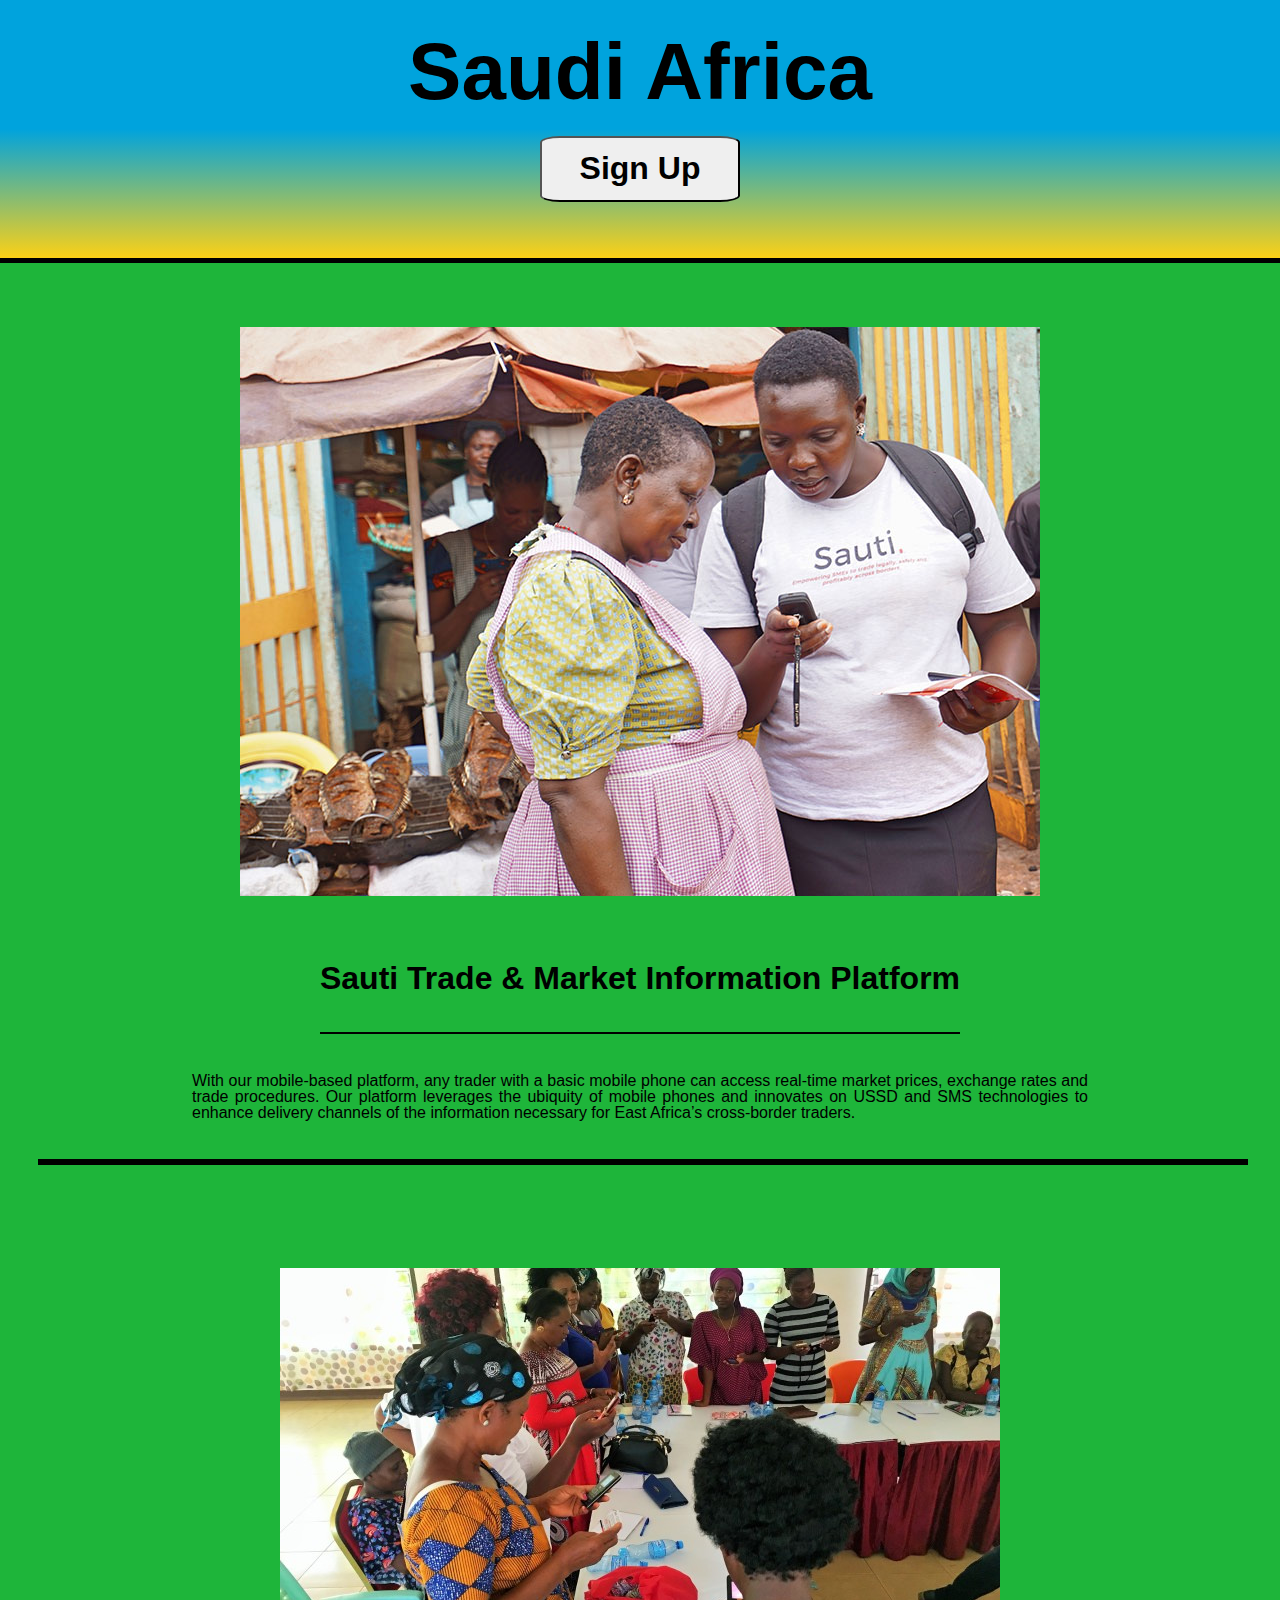
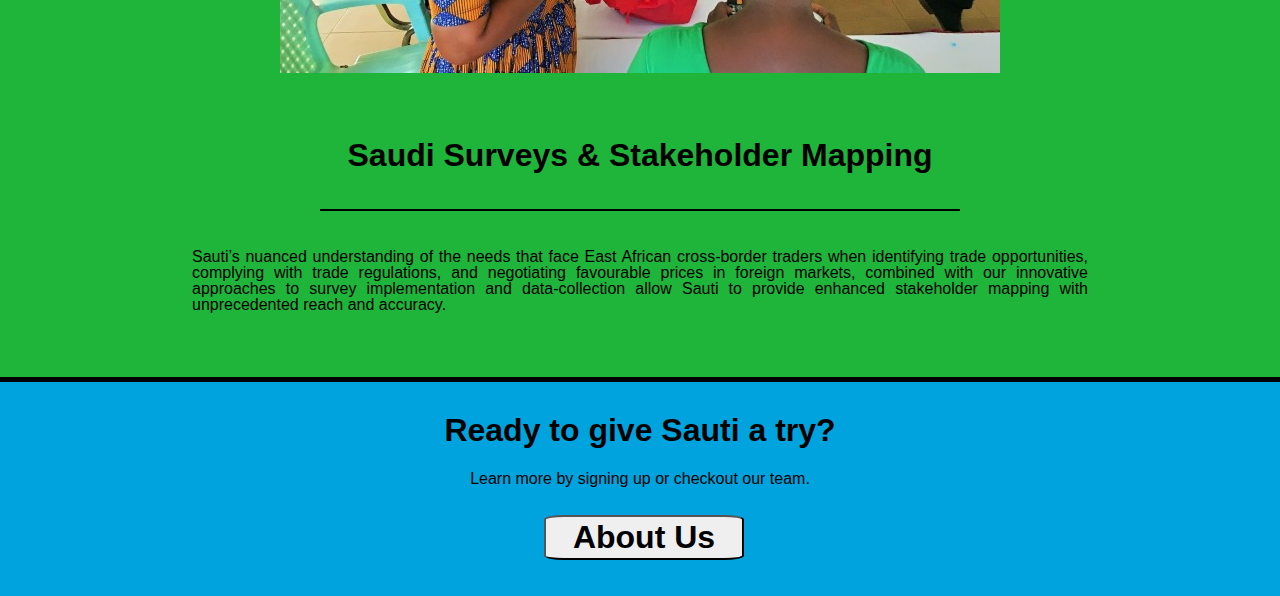
<file: web pages copy/index/index.html>
<!DOCTYPE html>
<html lang="en">
<head> 
    
    <meta charset="UTF-8">
    <meta name="viewport" content="width=device-width, initial-scale=1.0">
    <title>Saudi Africa</title>

    <link href="../../web pages copy/index/index.css" rel="stylesheet" type="text/CSS">
</head>

<header class="header">
    <h1>Saudi Africa</h1>

    <button><a href="#">Sign Up</a></button>

</header>
<body>
<main>
    <section class="sectionOne">
        <div class="image">
            <img src="../../assets copy/index.assets/tradeONPhones.2.jpg" alt="working with Saudi site on cellphone in market">
        </div>
        <h2>Sauti Trade & Market Information Platform</h2>
        <hr>
        <p class="info">With our mobile-based platform, any trader with a basic mobile phone can access real-time market prices, exchange rates and trade procedures. Our platform leverages the ubiquity of mobile phones and innovates on USSD and SMS technologies to enhance delivery channels of the information necessary for East Africa’s cross-border traders.</p>

    </section>
    <hr id="border">
    <section class="sectionTwo">
        <div class="image">
            <img src="../../assets copy/index.assets/Tanzania.jpg" alt="Tanzanian women using Saudi site on cellphones">
        </div>
        <h2>Saudi Surveys & Stakeholder Mapping</h2>
        <hr>
        <p class="info">Sauti’s nuanced understanding of the needs that face East African cross-border traders when identifying trade opportunities, complying with trade regulations, and negotiating favourable prices in foreign markets, combined with our innovative approaches to survey implementation and data-collection allow Sauti to provide enhanced stakeholder mapping with unprecedented reach and accuracy.</p>

    </section>
</main>
</body>
<footer>
    <h3>Ready to give Sauti a try?</h3>
    <p class="footerP">Learn more by signing up or checkout our team.</p>
    <div class="footerButton">
        <button><a href="../../web pages copy/about/about.html">About Us</a></button>
    </div>
</footer>
</file>
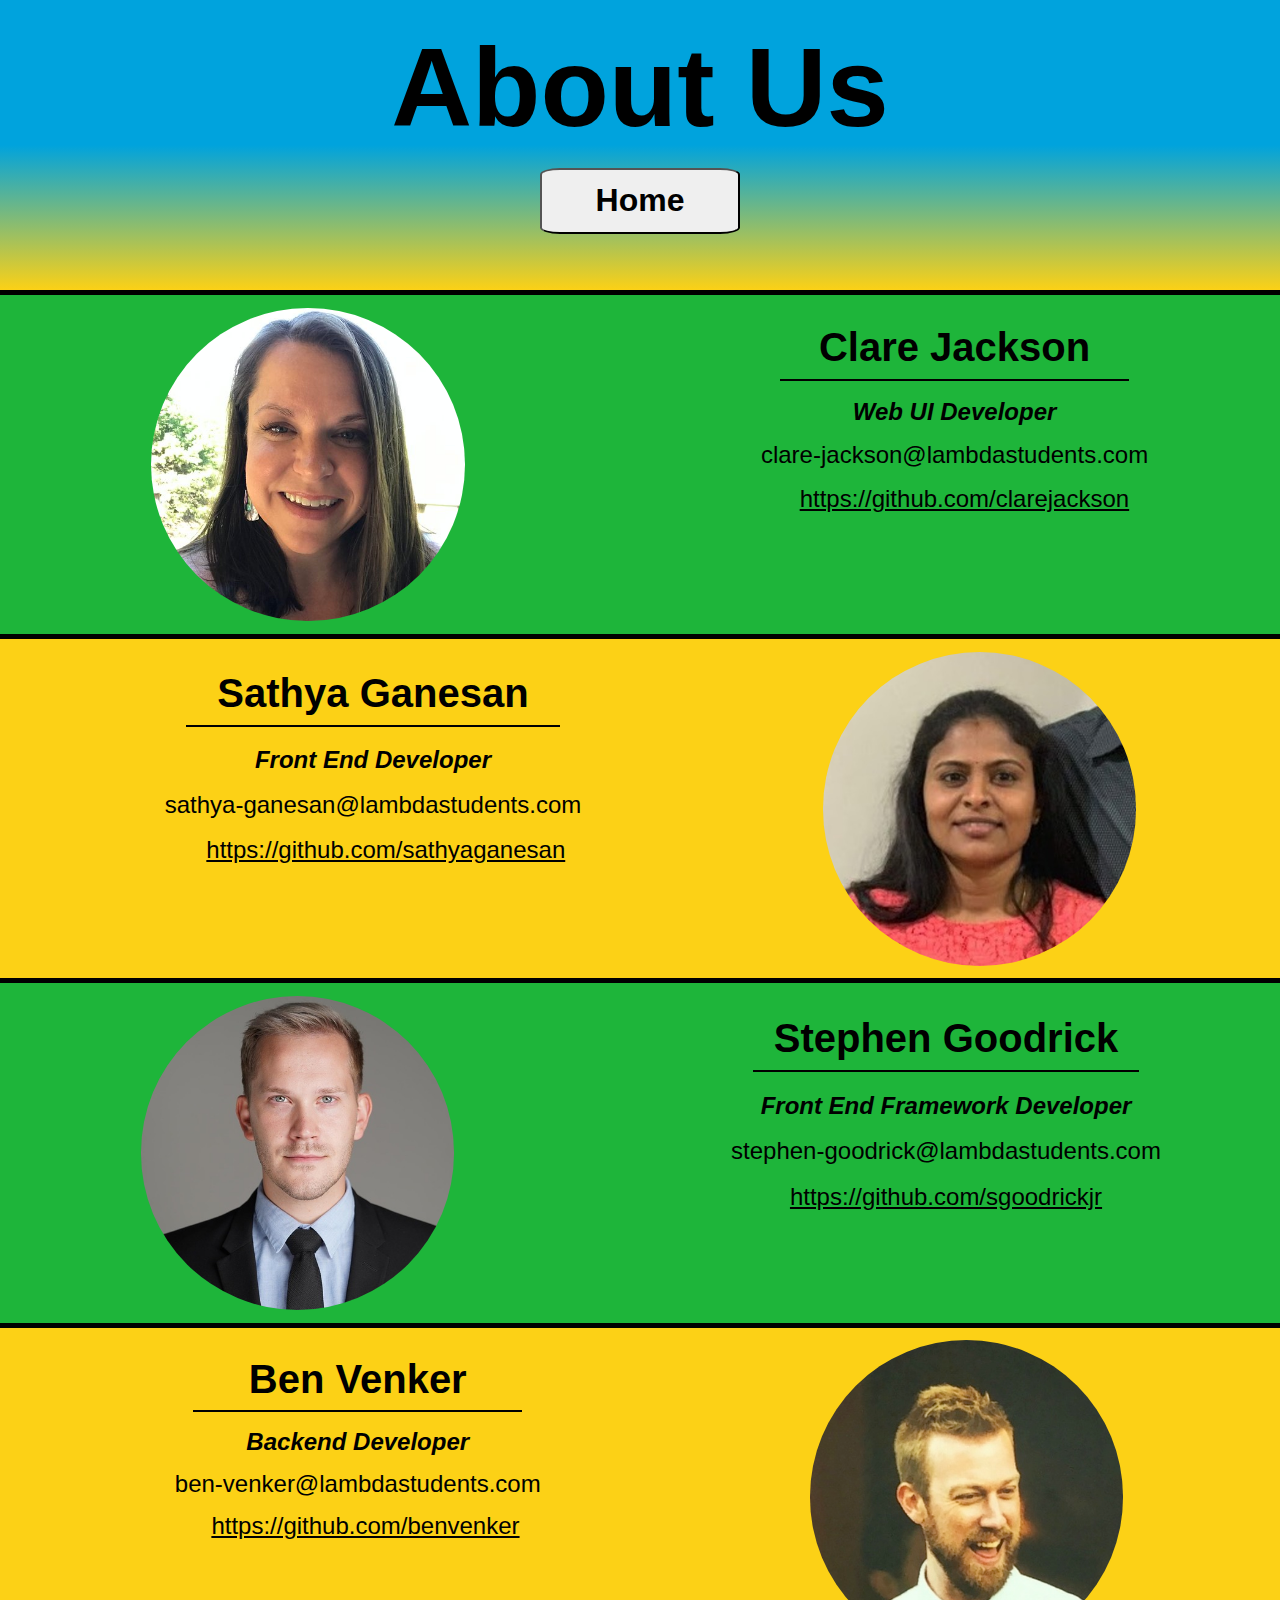
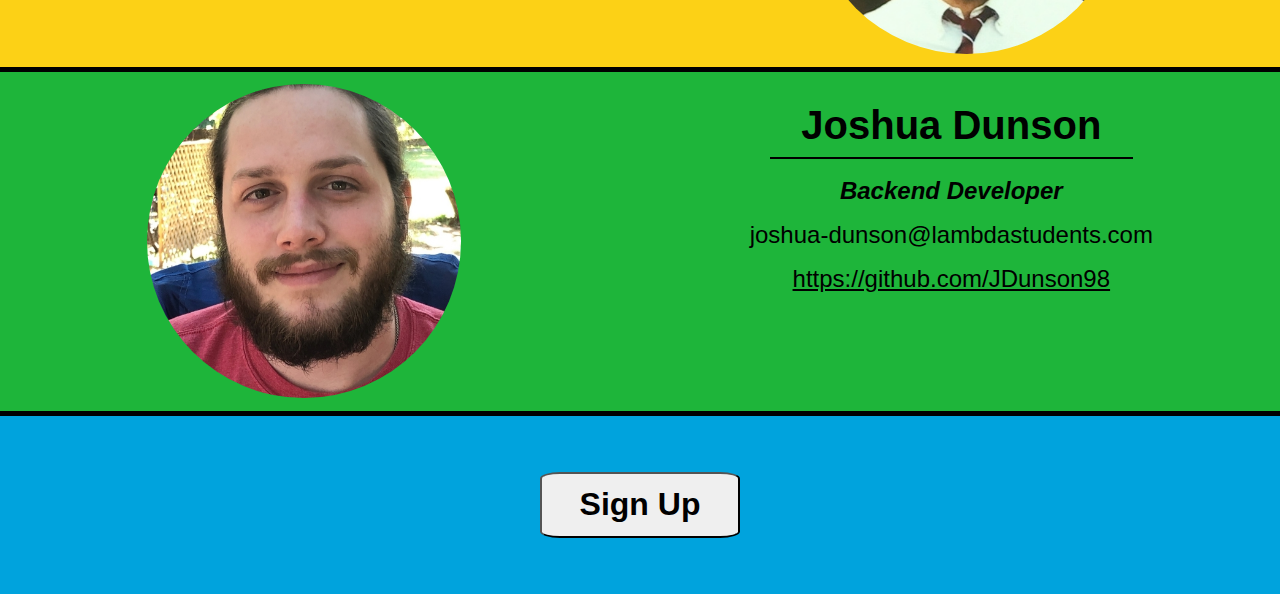
<file: about.html>
<!DOCTYPE html>
<html lang="en">
<head> 
    
    <meta charset="UTF-8">
    <meta name="viewport" content="width=device-width, initial-scale=1.0">
    <title>African Marketplace</title>

    <link href="/about.css" rel="stylesheet" type="text/CSS">
</head>

<header class="header">

    <h1>About Us</h1>

    <button><a href="/index.html">Home</a></button>

</header>

<main class="aboutSec">
    <section id="secOne">
        
        <img class="image" src="/Clare-Jackson.jpeg" alt="photo of Clare Jackson"/>

        <div class="info">
            <h2>Clare Jackson</h2>
            <hr> <!--heading divider-->
            <p class="duties">Web UI Developer</p>
            <p>clare-jackson@lambdastudents.com</p>
            <nav><a href="https://github.com/clarejackson">https://github.com/clarejackson</a></nav>
        </div>
        
    </section> 

    <section id="secTwo">

        <img class="image" src="/Sathya-Ganesan.jpeg" alt="photo of Sathya Ganesan"/>

        <div class="info">
            <h2>Sathya Ganesan</h2>
            <hr> <!--heading divider-->
            <p class="duties">Front End Developer</p>
            <p>sathya-ganesan@lambdastudents.com</p>
            <nav><a href="https://github.com/sathyaganesan">https://github.com/sathyaganesan</a></nav>
        </div>    
    </section> 

    <section id="secThree">

        <img class="image" src="/Stephen-Goodrick.jpeg" alt="photo of Stephen Goodrick"/>

        <div class="info">
            <h2>Stephen Goodrick</h2>
            <hr> <!--heading divider-->
            <p class="duties">Front End Framework Developer</p>
            <p>stephen-goodrick@lambdastudents.com</p>
            <nav><a href="https://github.com/sgoodrickjr">https://github.com/sgoodrickjr</a></nav>
        </div>
    </section> 

    <section id="secFour">

        <img class="image" src="/Ben-Venker.jpeg" alt="photo of Ben Venker"/>

        <div class="info">
            <h2>Ben Venker</h2>
            <hr> <!--heading divider-->
            <p class="duties">Backend Developer</p>
            <p>ben-venker@lambdastudents.com</p>
            <nav><a href="https://github.com/benvenker">https://github.com/benvenker</a></nav>
        </div>
    </section> 

    <section id="secFive">

        <img class="image" src="/Joshua-Dunson.jpeg" alt="photo of Joshua Dunson"/>

        <div class="info">
            <h2>Joshua Dunson</h2>
            <hr> <!--heading divider-->
            <p class="duties">Backend Developer</p>
            <p>joshua-dunson@lambdastudents.com</p>
            <nav><a href="https://github.com/JDunson98">https://github.com/JDunson98</a></nav> 
        </div>
    </section> 
</main>

<footer>

    <button id="footerButton"><a href="#">Sign Up</a></button>

</footer>
</file>
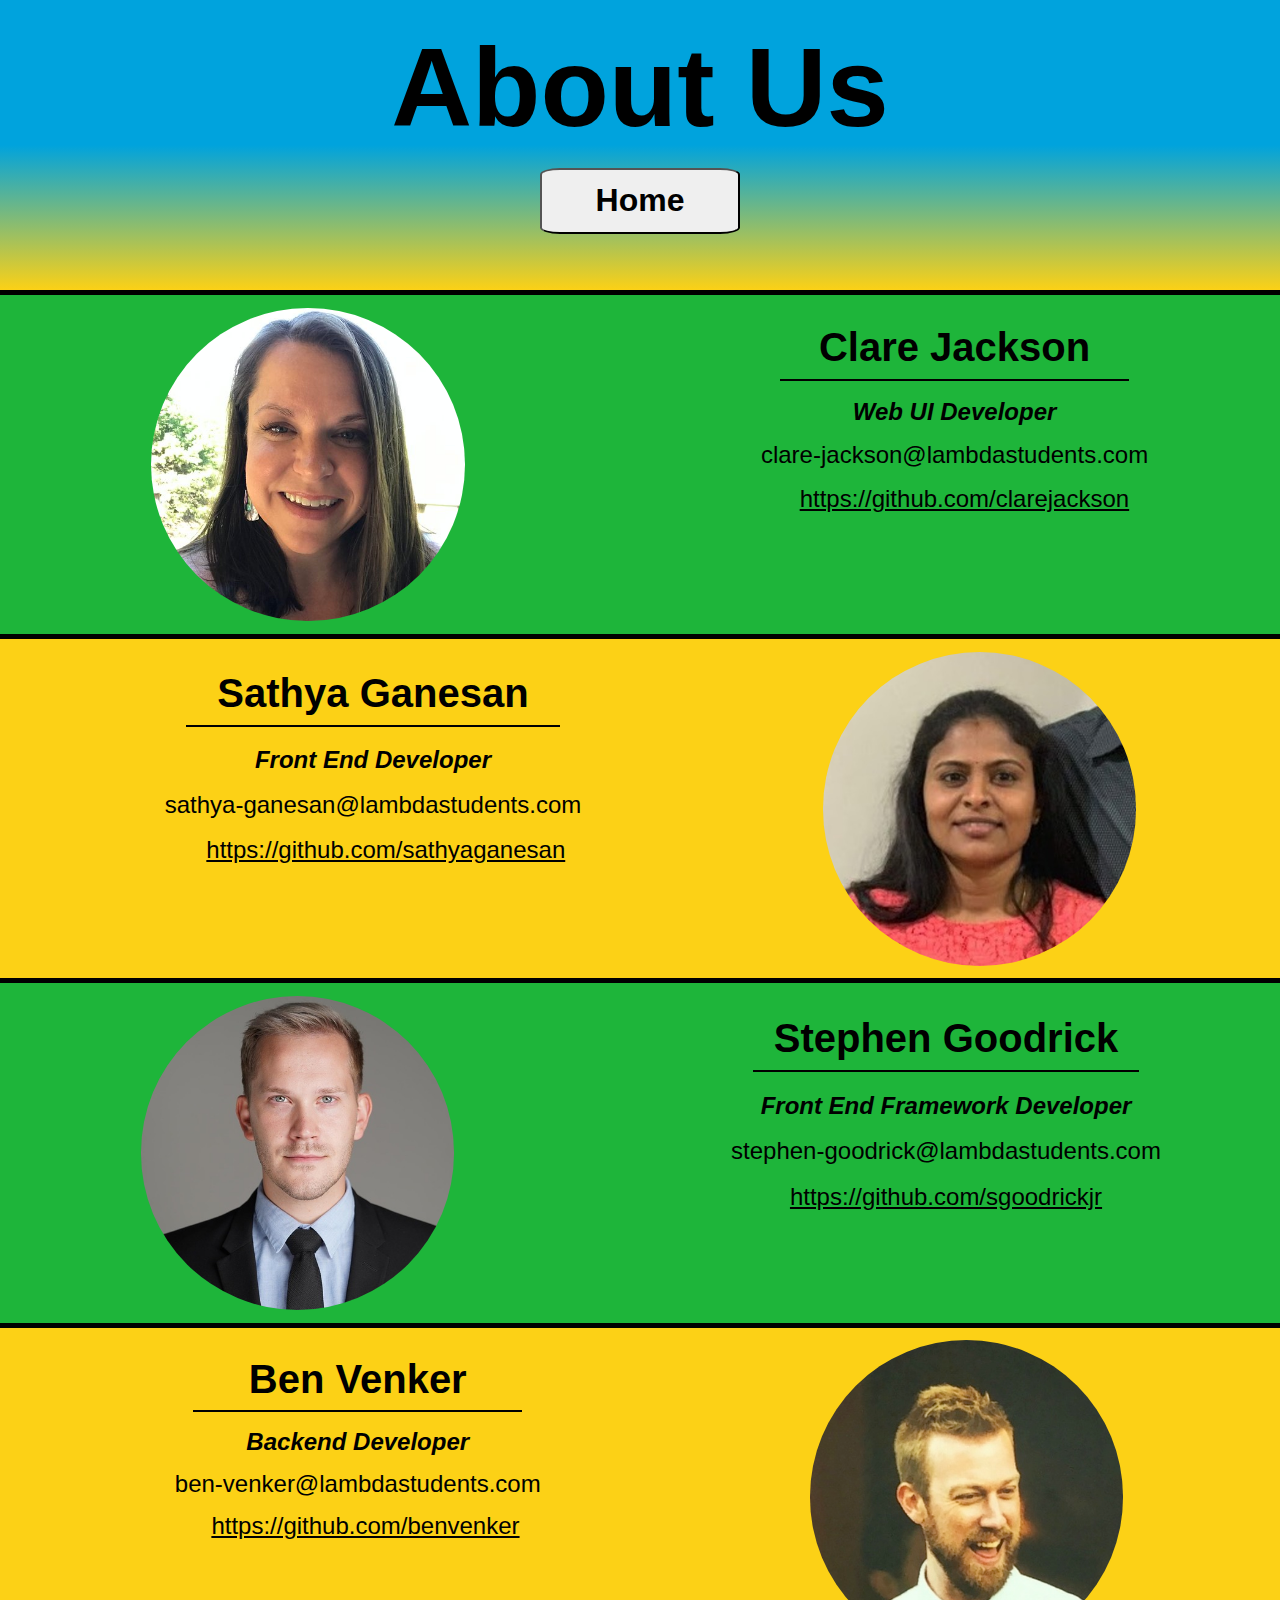
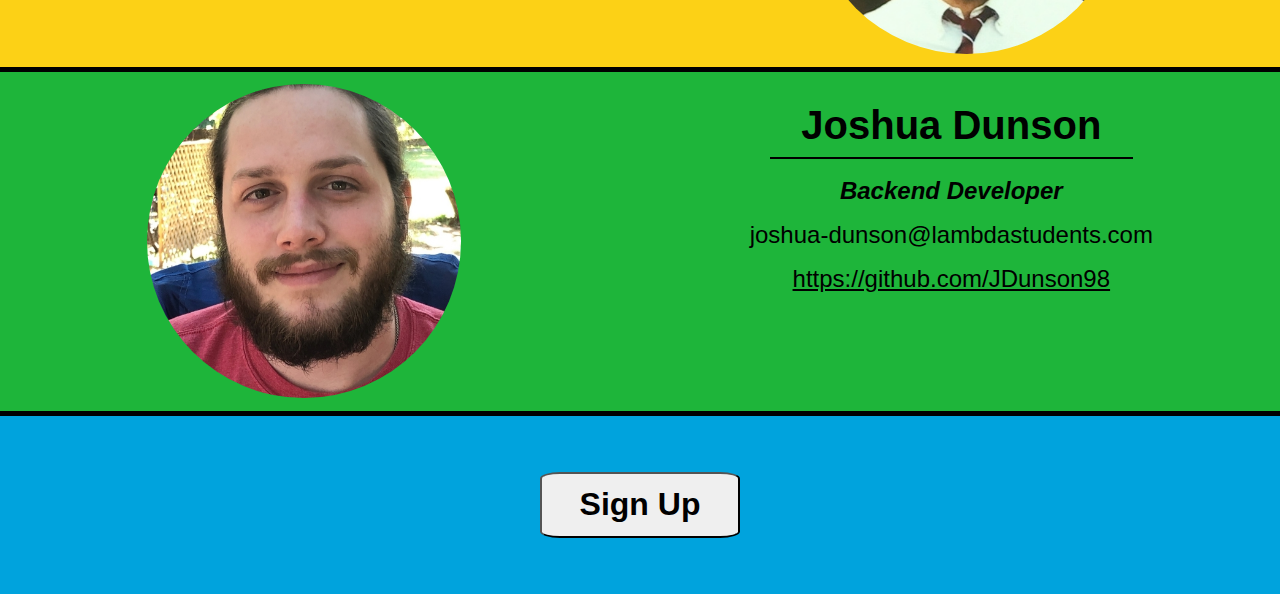
<file: web pages copy/about/about.html>
<!DOCTYPE html>
<html lang="en">
<head> 
    
    <meta charset="UTF-8">
    <meta name="viewport" content="width=device-width, initial-scale=1.0">
    <title>African Marketplace</title>

    <link href="../../web pages copy/about/about.css" rel="stylesheet" type="text/CSS">
</head>

<header class="header">

    <h1>About Us</h1>

    <button><a href="../../web pages copy/index/index.html">Home</a></button>

</header>
<main class="aboutSec">
    <section id="secOne">
        
        <img class="image" src="../../assets copy/about.assets/Clare-Jackson.jpeg" alt="photo of Clare Jackson"/>

        <div class="info">
            <h2>Clare Jackson</h2>
            <hr>
            <p class="duties">Web UI Developer</p>
            <p>clare-jackson@lambdastudents.com</p>
            <nav><a href="https://github.com/clarejackson">https://github.com/clarejackson</a></nav>
        </div>
        
    </section> 

    <section id="secTwo">

        <img class="image" src="../../assets copy/about.assets/Sathya-Ganesan.jpeg" alt="photo of Sathya Ganesan"/>

        <div class="info">
            <h2>Sathya Ganesan</h2>
            <hr>
            <p class="duties">Front End Developer</p>
            <p>sathya-ganesan@lambdastudents.com</p>
            <nav><a href="https://github.com/sathyaganesan">https://github.com/sathyaganesan</a></nav>
        </div>    
    </section> 

    <section id="secThree">

        <img class="image" src="../../assets copy/about.assets/Stephen-Goodrick.jpeg" alt="photo of Stephen Goodrick"/>

        <div class="info">
            <h2>Stephen Goodrick</h2>
            <hr>
            <p class="duties">Front End Framework Developer</p>
            <p>stephen-goodrick@lambdastudents.com</p>
            <nav><a href="https://github.com/sgoodrickjr">https://github.com/sgoodrickjr</a></nav>
        </div>
    </section> 

    <section id="secFour">

        <img class="image" src="../../assets copy/about.assets/Ben-Venker.jpeg" alt="photo of Ben Venker"/>

        <div class="info">
            <h2>Ben Venker</h2>
            <hr>
            <p class="duties">Backend Developer</p>
            <p>ben-venker@lambdastudents.com</p>
            <nav><a href="https://github.com/benvenker">https://github.com/benvenker</a></nav>
        </div>
    </section> 

    <section id="secFive">

        <img class="image" src="../../assets copy/about.assets/Joshua-Dunson.jpeg" alt="photo of Joshua Dunson"/>

        <div class="info">
            <h2>Joshua Dunson</h2>
            <hr>
            <p class="duties">Backend Developer</p>
            <p>joshua-dunson@lambdastudents.com</p>
            <nav><a href="https://github.com/JDunson98">https://github.com/JDunson98</a></nav> 
        </div>
    </section> 
</main>

<footer>

    <button id="footerButton"><a href="#">Sign Up</a></button>

</footer>
</file>
<file: web pages copy/index/index.css>
/* http://meyerweb.com/eric/tools/css/reset/ 
   v2.0 | 20110126
   License: none (public domain)
*/

html, body, div, span, applet, object, iframe,
h1, h2, h3, h4, h5, h6, p, blockquote, pre,
a, abbr, acronym, address, big, cite, code,
del, dfn, em, img, ins, kbd, q, s, samp,
small, strike, strong, sub, sup, tt, var,
b, u, i, center,
dl, dt, dd, ol, ul, li,
fieldset, form, label, legend,
table, caption, tbody, tfoot, thead, tr, th, td,
article, aside, canvas, details, embed, 
figure, figcaption, footer, header, hgroup, 
menu, nav, output, ruby, section, summary,
time, mark, audio, video {
	margin: 0;
	padding: 0;
	border: 0;
	font-size: 100%;
	font: inherit;
	vertical-align: baseline;
}
/* HTML5 display-role reset for older browsers */
article, aside, details, figcaption, figure, 
footer, header, hgroup, menu, nav, section {
	display: block;
}
body {
	line-height: 1;
}
ol, ul {
	list-style: none;
}
blockquote, q {
	quotes: none;
}
blockquote:before, blockquote:after,
q:before, q:after {
	content: '';
	content: none;
}
table {
	border-collapse: collapse;
	border-spacing: 0;
}

* {
  box-sizing: border-box;
  font-size: 62.5%;
}

body {
  background: #1EB53A;
}

h1, h2, h3, p {
	font-family: sans-serif;
	font-size: 1rem;
}

h1 {
	font-size: 5rem;
	font-weight: bold;
}

button {
	font-family: sans-serif;
	font-size: 2rem;
	margin: 2%;
	padding: 1% 2%;
	border-radius: 10%;
	width: 200px;
	font-weight: bold;
}

button a {
	color: #000000;
	text-decoration: none;
}

header.header {
	display: flex;
	flex-direction: column;
	align-items: center;
	background-image: linear-gradient(#00A3DD, #00A3DD ,#FCD116);
	padding: 2rem;
	border-bottom: #000000 solid 5px;
}

h2, h3 {
	text-align: center;
	font-weight: bold;
	font-size: 2rem;
	width: 80%;
}

h3 {
	margin-bottom: 2%;
}

hr {
	border: solid black 1px;
	margin: 3%;
	width: 50%;
}

hr#border {
	border: solid black 3px;
	margin: 3%;
	width: 90%;
	padding-right: 94%;
}

.image {
	padding: 5%;
}

section.sectionOne, .sectionTwo{
	display:flex;
	flex-direction: column;
	align-items: center;
	
}

p.info {
	width: 70%;
	margin: 0 auto;
	text-align: justify;
}

footer {
	display: flex;
	flex-direction: column;
	align-items: center;
	background: #00A3DD;
	padding: 2rem;
	border-top: #000000 solid 5px;
	margin-top: 5%;
}

p.footerP {
	margin-bottom: 2%;
}

@media(max-width: 800px){

	h1 {
		font-size: 4rem;
	}

	button {
		font-size: 1.5rem;
	}

	.footerbutton {
		font-size: 1.5rem;
	}

	 h2, h3 {
		font-size: 1.5rem;
	}

}

@media(max-width: 500px){

	button {
		font-size: 1.25rem;
	}

	h2, h3 {
		font-size: 1.25rem;
		width: 90%
	}

	p {
		font-size: 1rem;
	} 
}
</file>
<file: about.css>
/* http://meyerweb.com/eric/tools/css/reset/ 
   v2.0 | 20110126
   License: none (public domain)
*/

html, body, div, span, applet, object, iframe,
h1, h2, h3, h4, h5, h6, p, blockquote, pre,
a, abbr, acronym, address, big, cite, code,
del, dfn, em, img, ins, kbd, q, s, samp,
small, strike, strong, sub, sup, tt, var,
b, u, i, center,
dl, dt, dd, ol, ul, li,
fieldset, form, label, legend,
table, caption, tbody, tfoot, thead, tr, th, td,
article, aside, canvas, details, embed, 
figure, figcaption, footer, header, hgroup, 
menu, nav, output, ruby, section, summary,
time, mark, audio, video {
	margin: 0;
	padding: 0;
	border: 0;
	font-size: 100%;
	font: inherit;
	vertical-align: baseline;
}
/* HTML5 display-role reset for older browsers */
article, aside, details, figcaption, figure, 
footer, header, hgroup, menu, nav, section {
	display: block;
}
body {
	line-height: 1;
}
ol, ul {
	list-style: none;
}
blockquote, q {
	quotes: none;
}
blockquote:before, blockquote:after,
q:before, q:after {
	content: '';
	content: none;
}
table {
	border-collapse: collapse;
	border-spacing: 0;
}

* {
  box-sizing: border-box;
  font-size: 62.5%;
}

body {
	background: #00A3DD;
}

header.header {
	display: flex;
	flex-direction: column;
	align-items: center;
	background-image: linear-gradient(#00A3DD, #00A3DD ,#FCD116);
	padding: 2rem;
}

h1, h2, p, nav{
	font-family: sans-serif;
	text-align: center;
}

button {
	font-family: sans-serif;
	font-size: 2rem;
	margin: 2%;
	padding: 1% 2%;
	border-radius: 10%;
	width: 200px;
	font-weight: bold;
}

button a {
	color: #000000;
	text-decoration: none;
}

h1 {
	font-size: 7rem;
	font-weight: bold;
}

h2 {
	font-weight: bold;
	font-size: 2.5rem;
	margin-top: 5%;
	width: 110%;
}

hr {
	border: solid black 1px;
	margin: 3%;
	margin-left: 10%;
	margin-right: 0;
}

p {
	margin: 5%;
	font-size: 1.5rem;
	width: 100%;
}

nav a {
	margin: 5%;
	font-size: 1.5rem;
	width: 100%;
	color: #000000;
	padding-left: 10%;
}

.duties {
	font-style: italic;
	font-weight: bold;
}

img.image {
	border-radius: 50%;
	width: 25%;
	display: inline-block;
}

main {
	flex-flow: row wrap;
	vertical-align: middle;
}

section {
	display: flex;
	padding: 1%;
}

/* Alternating background colors in sections */
#secOne, #secThree, #secFive {
	background: #1EB53A;
	border-top: #000000 solid 5px;
	justify-content: space-around;
}

/* Alternating background colors in sections */
#secTwo, #secFour {
	background: #FCD116;
	border-top: #000000 solid 5px;
	flex-direction: row-reverse;
	justify-content: space-around;
}

footer {
	display: flex;
	flex-direction: column;
	align-items: center;
	background: #00A3DD;
	padding: 2rem;
	border-top: #000000 solid 5px;
}

@media(max-width: 800px){

	/* Switched to column here */
	#secOne, #secThree, #secFive {
		flex-direction: column;
		align-items: center;
		justify-content: space-around;
		flex-wrap: wrap;
	}

	/* Switched to column here */
	#secTwo, #secFour {
		flex-direction: column;
		align-items: center;
		justify-content: space-around;
		flex-wrap: wrap;
	}
	
	h1 {
		font-size: 5rem;
	}

	button {
		font-size: 1.5rem;
		margin-top: 5%;
	 }

	h2 {
		margin-top: 5%;
	}

}

@media(max-width: 500px){

	h1 {
		font-size: 4rem;
	}

	h2 {
		font-size: 2rem;
	}

	p {
		font-size: 1rem;
	}

	nav a {
		font-size: 1rem;
	}

	button {
		font-size: 1rem;
	}
}

@media(max-width: 400px){
	
	h1 {
		font-size: 2.5rem
	}
	
	button {
		font-size: 1rem;
	}

	h2 {
		font-size: 1rem;
	}

	p, nav a {
		font-size: .75rem;
	} 
}
</file>
<file: web pages copy/about/about.css>
/* http://meyerweb.com/eric/tools/css/reset/ 
   v2.0 | 20110126
   License: none (public domain)
*/

html, body, div, span, applet, object, iframe,
h1, h2, h3, h4, h5, h6, p, blockquote, pre,
a, abbr, acronym, address, big, cite, code,
del, dfn, em, img, ins, kbd, q, s, samp,
small, strike, strong, sub, sup, tt, var,
b, u, i, center,
dl, dt, dd, ol, ul, li,
fieldset, form, label, legend,
table, caption, tbody, tfoot, thead, tr, th, td,
article, aside, canvas, details, embed, 
figure, figcaption, footer, header, hgroup, 
menu, nav, output, ruby, section, summary,
time, mark, audio, video {
	margin: 0;
	padding: 0;
	border: 0;
	font-size: 100%;
	font: inherit;
	vertical-align: baseline;
}
/* HTML5 display-role reset for older browsers */
article, aside, details, figcaption, figure, 
footer, header, hgroup, menu, nav, section {
	display: block;
}
body {
	line-height: 1;
}
ol, ul {
	list-style: none;
}
blockquote, q {
	quotes: none;
}
blockquote:before, blockquote:after,
q:before, q:after {
	content: '';
	content: none;
}
table {
	border-collapse: collapse;
	border-spacing: 0;
}

* {
  box-sizing: border-box;
  font-size: 62.5%;
}

body {
	background: #00A3DD;
}

header.header {
	display: flex;
	flex-direction: column;
	align-items: center;
	background-image: linear-gradient(#00A3DD, #00A3DD ,#FCD116);
	padding: 2rem;
}

h1, h2, p, nav{
	font-family: sans-serif;
	text-align: center;
}

button {
	font-family: sans-serif;
	font-size: 2rem;
	margin: 2%;
	padding: 1% 2%;
	border-radius: 10%;
	width: 200px;
	font-weight: bold;
}

button a {
	color: #000000;
	text-decoration: none;
}

h1 {
	font-size: 7rem;
	font-weight: bold;
}

h2 {
	font-weight: bold;
	font-size: 2.5rem;
	margin-top: 5%;
	width: 110%;
}

hr {
	border: solid black 1px;
	margin: 3%;
	margin-left: 10%;
	margin-right: 0;
}

p {
	margin: 5%;
	font-size: 1.5rem;
	width: 100%;
}

nav a {
	margin: 5%;
	font-size: 1.5rem;
	width: 100%;
	color: #000000;
	padding-left: 10%;
}

.duties {
	font-style: italic;
	font-weight: bold;
}

img.image {
	border-radius: 50%;
	width: 25%;
	display: inline-block;
}

main {
	flex-flow: row wrap;
	vertical-align: middle;
}

section {
	display: flex;
	padding: 1%;
}

#secOne, #secThree, #secFive {
	background: #1EB53A;
	border-top: #000000 solid 5px;
	justify-content: space-around;
}

#secTwo, #secFour {
	background: #FCD116;
	border-top: #000000 solid 5px;
	flex-direction: row-reverse;
	justify-content: space-around;
}

footer {
	display: flex;
	flex-direction: column;
	align-items: center;
	background: #00A3DD;
	padding: 2rem;
	border-top: #000000 solid 5px;
}

/* #footerButton {
	padding: 1% 2%;
} */

@media(max-width: 800px){

	#secOne, #secThree, #secFive {
		flex-direction: column;
		align-items: center;
		justify-content: space-around;
	}

	#secTwo, #secFour {
		flex-direction: column;
		align-items: center;
		justify-content: space-around;
	}
	
	h1 {
		font-size: 5rem;
	}

	button {
		font-size: 1.5rem;
		margin-top: 5%;
	 }

	h2 {
		margin-top: 5%;
	}

}

@media(max-width: 500px){

	h1 {
		font-size: 4rem;
	}

	h2 {
		font-size: 2rem;
	}

	p {
		font-size: 1rem;
	}

	nav a {
		font-size: 1rem;
	}

	button {
		font-size: 1rem;
	}
}
</file>
